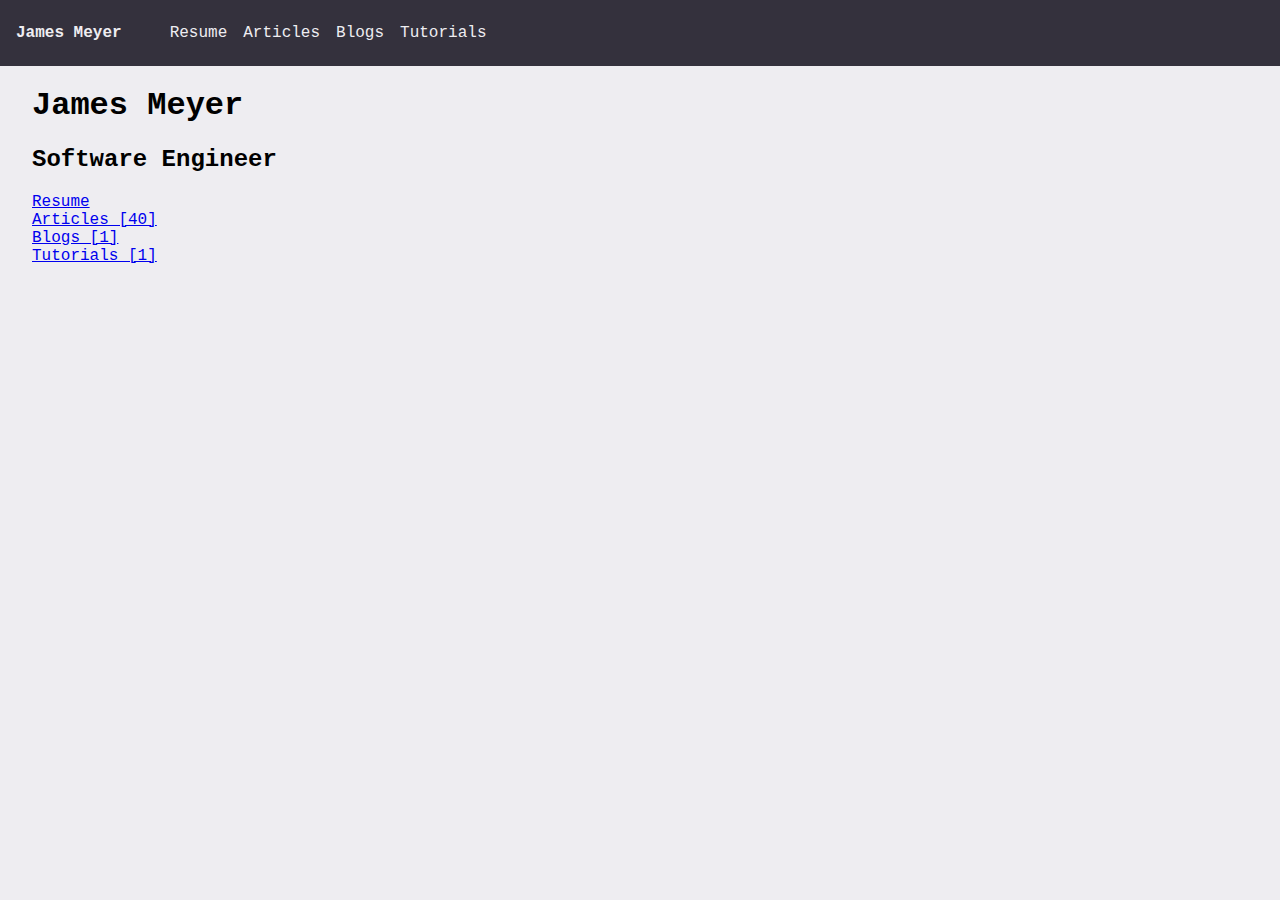
<file: index.html>
<!DOCTYPE html>
<html lang="en">
<head>
    <meta charset="UTF-8">
    <meta name="viewport" content="width=device-width, initial-scale=1">
    <base href="">
    <link rel="stylesheet" href="css/custom.css">
    <link rel="stylesheet" href="css/navbar.css">
    <title>James Meyer</title>
</head>
<body class="font-default">
    <nav>
        <strong>James Meyer</strong>
        <ul>
            <li><a href="site/resume.html">Resume</a></li>
            <li><a href="site/articles.html">Articles</a></li>
            <li><a href="site/blogs.html">Blogs</a></li>
            <li><a href="site/tutorials.html">Tutorials</a></li>
        </ul>
    </nav>
    <main>
      <header>
          <h1>James Meyer</h1>
          <h2>Software Engineer</h2>
      </header>
      <article>
          <ul class="list minimal">
              <li>
                  <a href="site/resume.html">Resume</a>
              </li>
              <li>
                  <a href="site/articles.html">Articles [40]</a>
              </li>
              <li>
                  <a href="site/blogs.html">Blogs [1]</a>
              </li>
              <li>
                  <a href="site/tutorials.html">Tutorials [1]</a>
              </li>
          </ul>
      </article>
    </main>
</body>
</html>
</file>
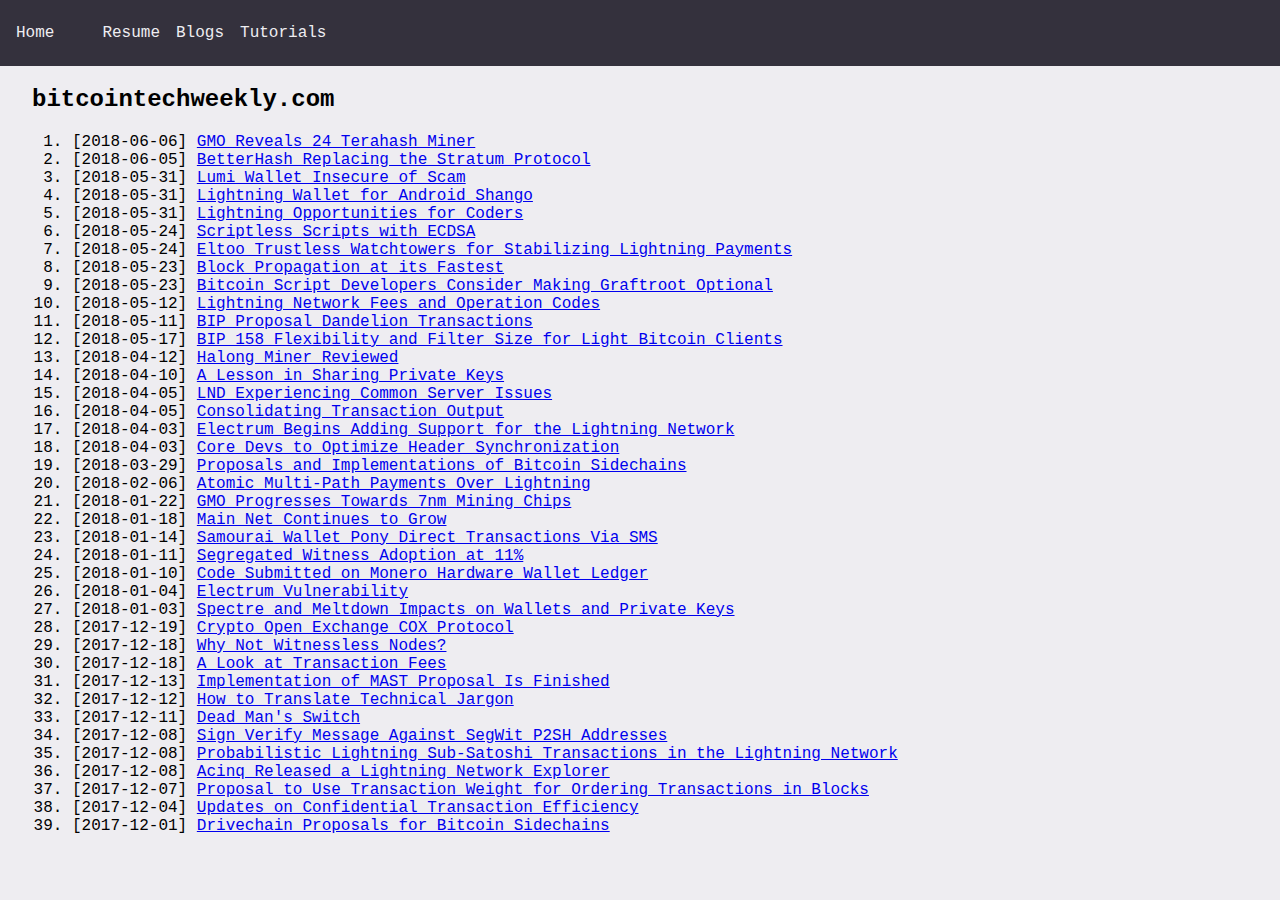
<file: site/articles.html>
<!DOCTYPE html>
<html>
<head>
    <meta charset="UTF-8">
    <meta name="viewport" content="width=device-width, initial-scale=1">
    <link rel="stylesheet" href="../css/custom.css">
    <link rel="stylesheet" href="../css/navbar.css">
    <title>Blog Posts</title>
</head>
<body class="font-default">
    <script id="navbar" src="../js/navbar.js"></script>
    <main>
        <div>
            <h2>bitcointechweekly.com</h2>
            <ol>
                <li>[2018-06-06] <a href="https://bitcointechweekly.com/briefs/gmo-reveals-24-terahash-miner/">GMO Reveals 24 Terahash Miner</a></li>
                <li>[2018-06-05] <a href="https://bitcointechweekly.com/front/betterhash-replacing-the-stratum-protocol/">BetterHash Replacing the Stratum Protocol</a></li>
                <li>[2018-05-31] <a href="https://bitcointechweekly.com/briefs/lumi-wallet-insecure-or-scam/">Lumi Wallet Insecure of Scam</a></li>
                <li>[2018-05-31] <a href="https://bitcointechweekly.com/briefs/lightning-wallet-for-android-shango/">Lightning Wallet for Android Shango</a></li>
                <li>[2018-05-31] <a href="https://bitcointechweekly.com/briefs/lightning-opporunities-for-coders/">Lightning Opportunities for Coders</a></li>
                <li>[2018-05-24] <a href="https://bitcointechweekly.com/briefs/scriptless-scripts-with-ecdsa/">Scriptless Scripts with ECDSA</a></li>
                <li>[2018-05-24] <a href="https://bitcointechweekly.com/briefs/eltoo-trustless-watchtowers-for-stabilizing-lightning-payments/">Eltoo Trustless Watchtowers for Stabilizing Lightning Payments</a></li>
                <li>[2018-05-23] <a href="https://bitcointechweekly.com/briefs/block-propagation-at-it-s-fastest/">Block Propagation at its Fastest</a></li>
                <li>[2018-05-23] <a href="https://bitcointechweekly.com/briefs/bitcoin-script-developers-consider-making-graftroot-optional/">Bitcoin Script Developers Consider Making Graftroot Optional</a></li>
                <li>[2018-05-12] <a href="https://bitcointechweekly.com/briefs/lightning-network-fees-and-operation-codes/">Lightning Network Fees and Operation Codes</a></li>
                <li>[2018-05-11] <a href="https://bitcointechweekly.com/briefs/bip-proposal-dandelion-transactions/">BIP Proposal Dandelion Transactions</a></li>
                <li>[2018-05-17] <a href="https://bitcointechweekly.com/front/bip-158-flexibility-and-filter-size-for-light-bitcoin-clients/">BIP 158 Flexibility and Filter Size for Light Bitcoin Clients</a></li>
                <li>[2018-04-12] <a href="https://bitcointechweekly.com/briefs/halong-miner-reviewed/">Halong Miner Reviewed</a></li>
                <li>[2018-04-10] <a href="https://bitcointechweekly.com/briefs/a-lesson-in-sharing-private-keys/">A Lesson in Sharing Private Keys</a></li>
                <li>[2018-04-05] <a href="https://bitcointechweekly.com/briefs/lnd-experiencing-common-server-issues/">LND Experiencing Common Server Issues</a></li>
                <li>[2018-04-05] <a href="https://bitcointechweekly.com/briefs/consolidating-transaction-output/">Consolidating Transaction Output</a></li>
                <li>[2018-04-03] <a href="https://bitcointechweekly.com/briefs/electrum-begins-adding-support-for-the-lighting-network/">Electrum Begins Adding Support for the Lightning Network</a></li>
                <li>[2018-04-03] <a href="https://bitcointechweekly.com/briefs/core-devs-to-optimize-header-synchronization/">Core Devs to Optimize Header Synchronization</a></li>
                <li>[2018-03-29] <a href="https://bitcointechweekly.com/front/proposals-and-implementations-of-bitcoin-sidechains/">Proposals and Implementations of Bitcoin Sidechains</a></li>
                <li>[2018-02-06] <a href="https://bitcointechweekly.com/briefs/atomic-multi-path-payments-over-lightning/">Atomic Multi-Path Payments Over Lightning</a></li>
                <li>[2018-01-22] <a href="https://bitcointechweekly.com/briefs/gmo-progresses-towards-7nm-mining-chips/">GMO Progresses Towards 7nm Mining Chips</a></li>
                <li>[2018-01-18] <a href="https://bitcointechweekly.com/briefs/main-net-continues-to-grow/">Main Net Continues to Grow</a></li>
                <li>[2018-01-14] <a href="https://bitcointechweekly.com/briefs/samourai-wallet-pony-direct-transactions-via-sms/">Samourai Wallet Pony Direct Transactions Via SMS</a></li>
                <li>[2018-01-11] <a href="https://bitcointechweekly.com/briefs/segregated-witness-adoption-at-11/">Segregated Witness Adoption at 11%</a></li>
                <li>[2018-01-10] <a href="https://bitcointechweekly.com/briefs/code-review-submitted-on-monero-hardware-wallet-ledger-hw-code-review-1-3095/">Code Submitted on Monero Hardware Wallet Ledger</a></li>
                <li>[2018-01-04] <a href="https://bitcointechweekly.com/briefs/electrum-vulnerability/">Electrum Vulnerability</a></li>
                <li>[2018-01-03] <a href="https://bitcointechweekly.com/briefs/important-spectre-and-meltdown-impacts-on-wallets-private-keys/">Spectre and Meltdown Impacts on Wallets and Private Keys</a></li>
                <li>[2017-12-19] <a href="https://bitcointechweekly.com/briefs/crypto-open-exchange-cox-protocol/">Crypto Open Exchange COX Protocol</a></li>
                <li>[2017-12-18] <a href="https://bitcointechweekly.com/briefs/why-not-witnessless-nodes/">Why Not Witnessless Nodes?</a></li>
                <li>[2017-12-18] <a href="https://bitcointechweekly.com/briefs/a-look-at-transaction-fees/">A Look at Transaction Fees</a></li>
                <li>[2017-12-13] <a href="https://bitcointechweekly.com/briefs/implementation-of-mast-proposal-is-finished-bip-98-116-117/">Implementation of MAST Proposal Is Finished</a></li>
                <li>[2017-12-12] <a href="https://bitcointechweekly.com/briefs/issue-11875-a-k-a-how-to-translate-technical-jargon/">How to Translate Technical Jargon</a></li>
                <li>[2017-12-11] <a href="https://bitcointechweekly.com/briefs/dead-man-s-switch/">Dead Man's Switch</a></li>
                <li>[2017-12-08] <a href="https://bitcointechweekly.com/briefs/sign-verify-message-against-segwit-p2sh-addresses/">Sign Verify Message Against SegWit P2SH Addresses</a></li>
                <li>[2017-12-08] <a href="https://bitcointechweekly.com/briefs/probabilistic-lightning-sub-satoshi-transactions-in-the-lightning-network/">Probabilistic Lightning Sub-Satoshi Transactions in the Lightning Network</a></li>
                <li>[2017-12-08] <a href="https://bitcointechweekly.com/briefs/acinq-released-a-lightning-network-explorer/">Acinq Released a Lightning Network Explorer</a></li>
                <li>[2017-12-07] <a href="https://bitcointechweekly.com/briefs/utwfotib-proposal-to-use-transaction-weight-for-ordering-transactions-in-blocks/">Proposal to Use Transaction Weight for Ordering Transactions in Blocks</a></li>
                <li>[2017-12-04] <a href="https://bitcointechweekly.com/briefs/updates-on-confidential-transactions-efficiency/">Updates on Confidential Transaction Efficiency</a></li>
                <li>[2017-12-01] <a href="https://bitcointechweekly.com/briefs/drivechain-proposals-for-bitcoin-sidechains/">Drivechain Proposals for Bitcoin Sidechains</a></li>
            </ol>
        </div>
    </main>
</body>
</html>
</file>
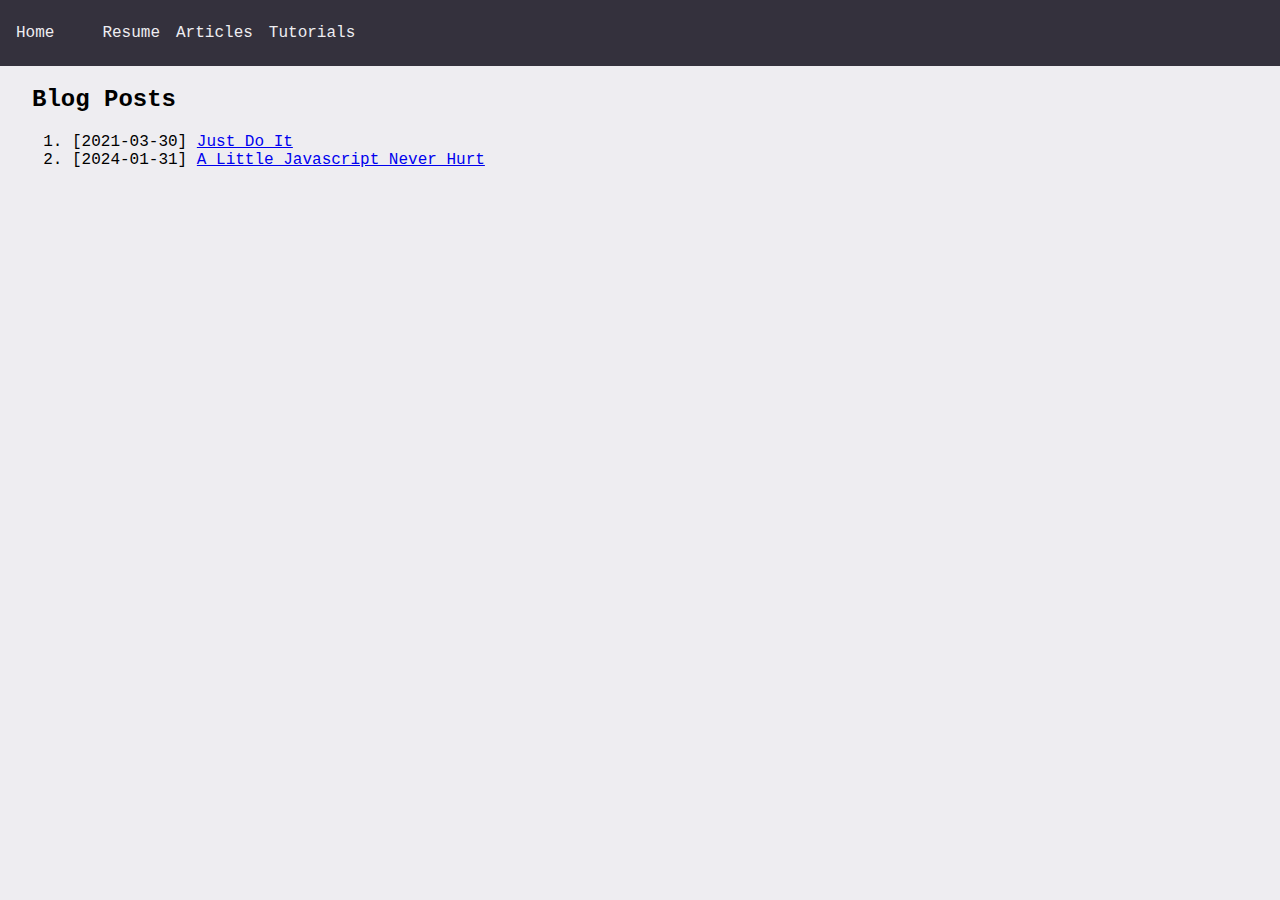
<file: site/blogs.html>
<!DOCTYPE html>
<html>
<head>
    <meta charset="UTF-8">
    <meta name="viewport" content="width=device-width, initial-scale=1">
    <link rel="stylesheet" href="../css/custom.css">
    <link rel="stylesheet" href="../css/navbar.css">
    <title>Blog Posts</title>
</head>
<body class="font-default">
    <script id="navbar" src="../js/navbar.js"></script>
    <main id="main">
        <h2>Blog Posts</h2>
        <ol id="blog-list"></ol>
    </main>
    <script>
        (async () => {
            const response = await fetch(`/resources/blogs.json`);
            const blogs = await response.json();
            console.assert(Array.isArray(blogs));

            for(let i = 0; i < blogs.length; i++){
                const blogLink = document.createElement('li');
                blogLink.innerHTML = `[${blogs[i].date}] <a href="blogs/${blogs[i].href}">${blogs[i].title}</a>`

                const blogList = document.getElementById('blog-list');
                blogList.appendChild(blogLink);
            }
        })();
    </script>
</body>
</html>
</file>
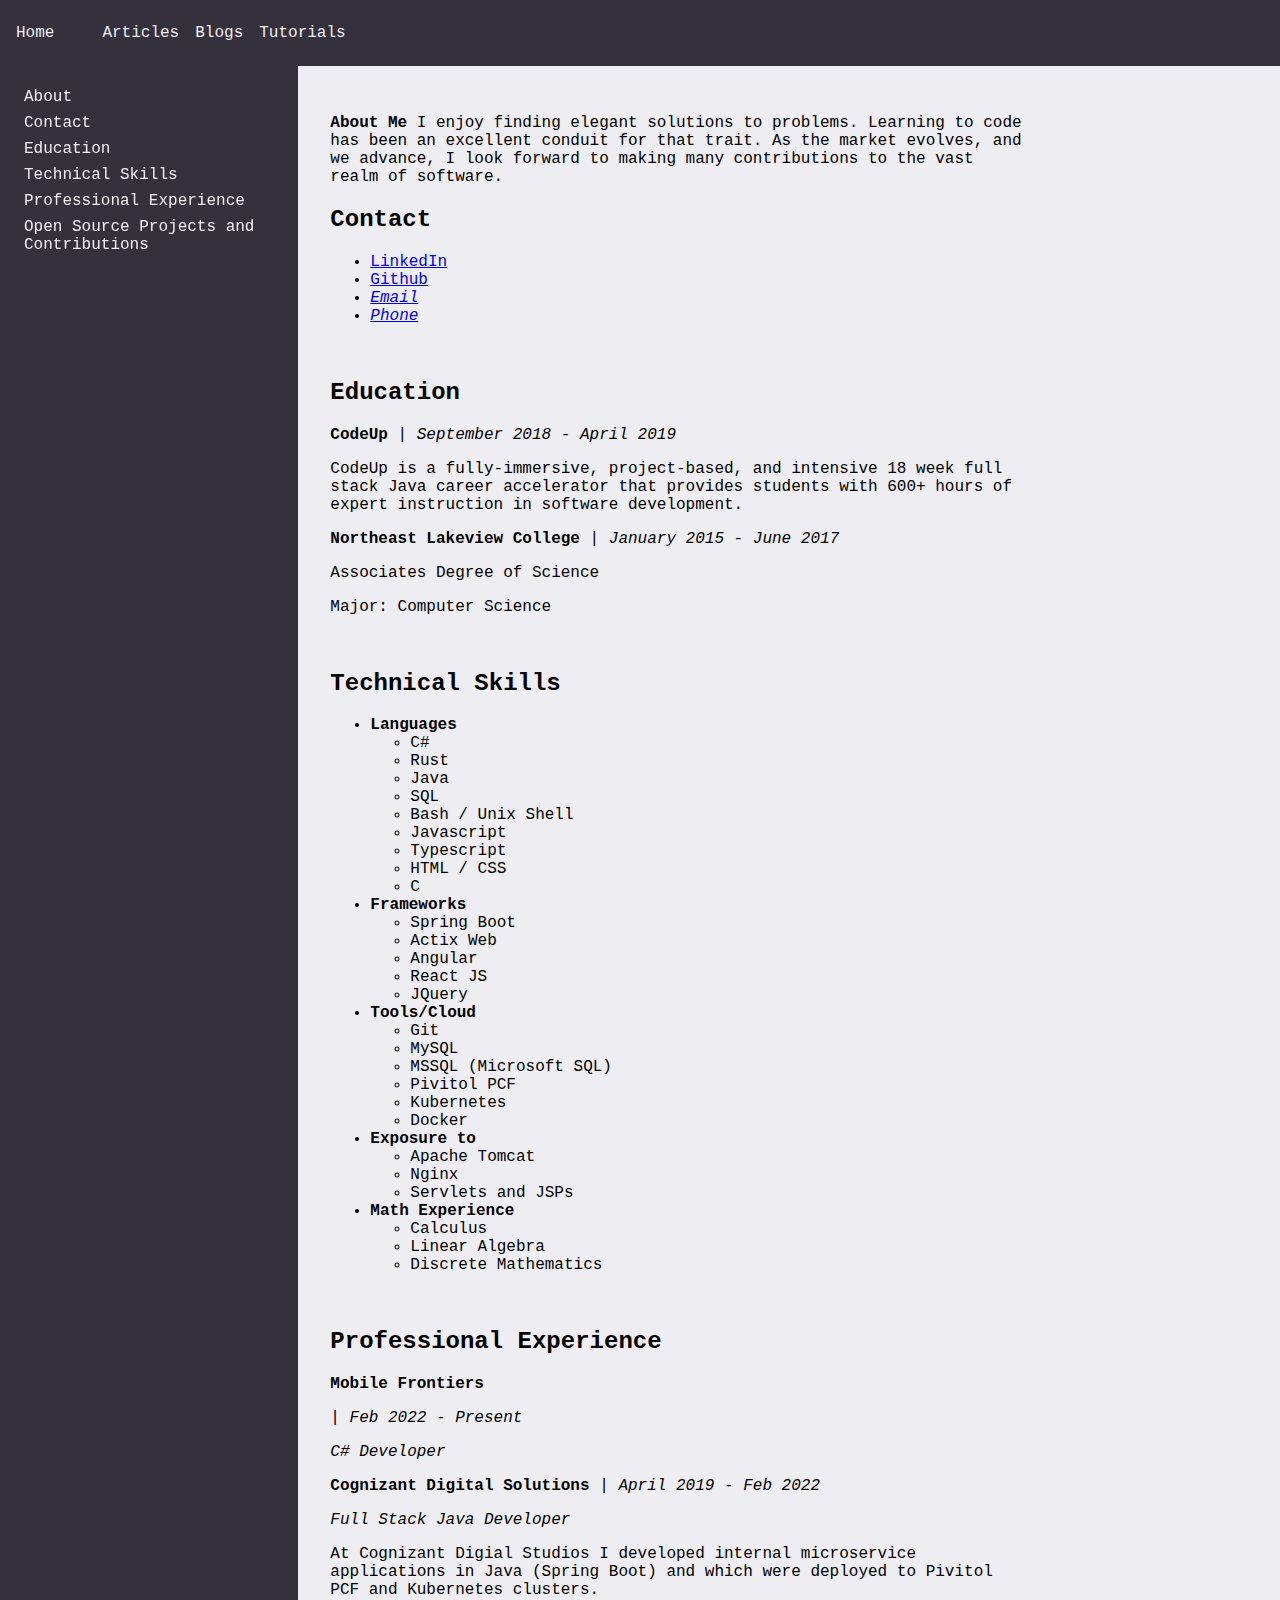
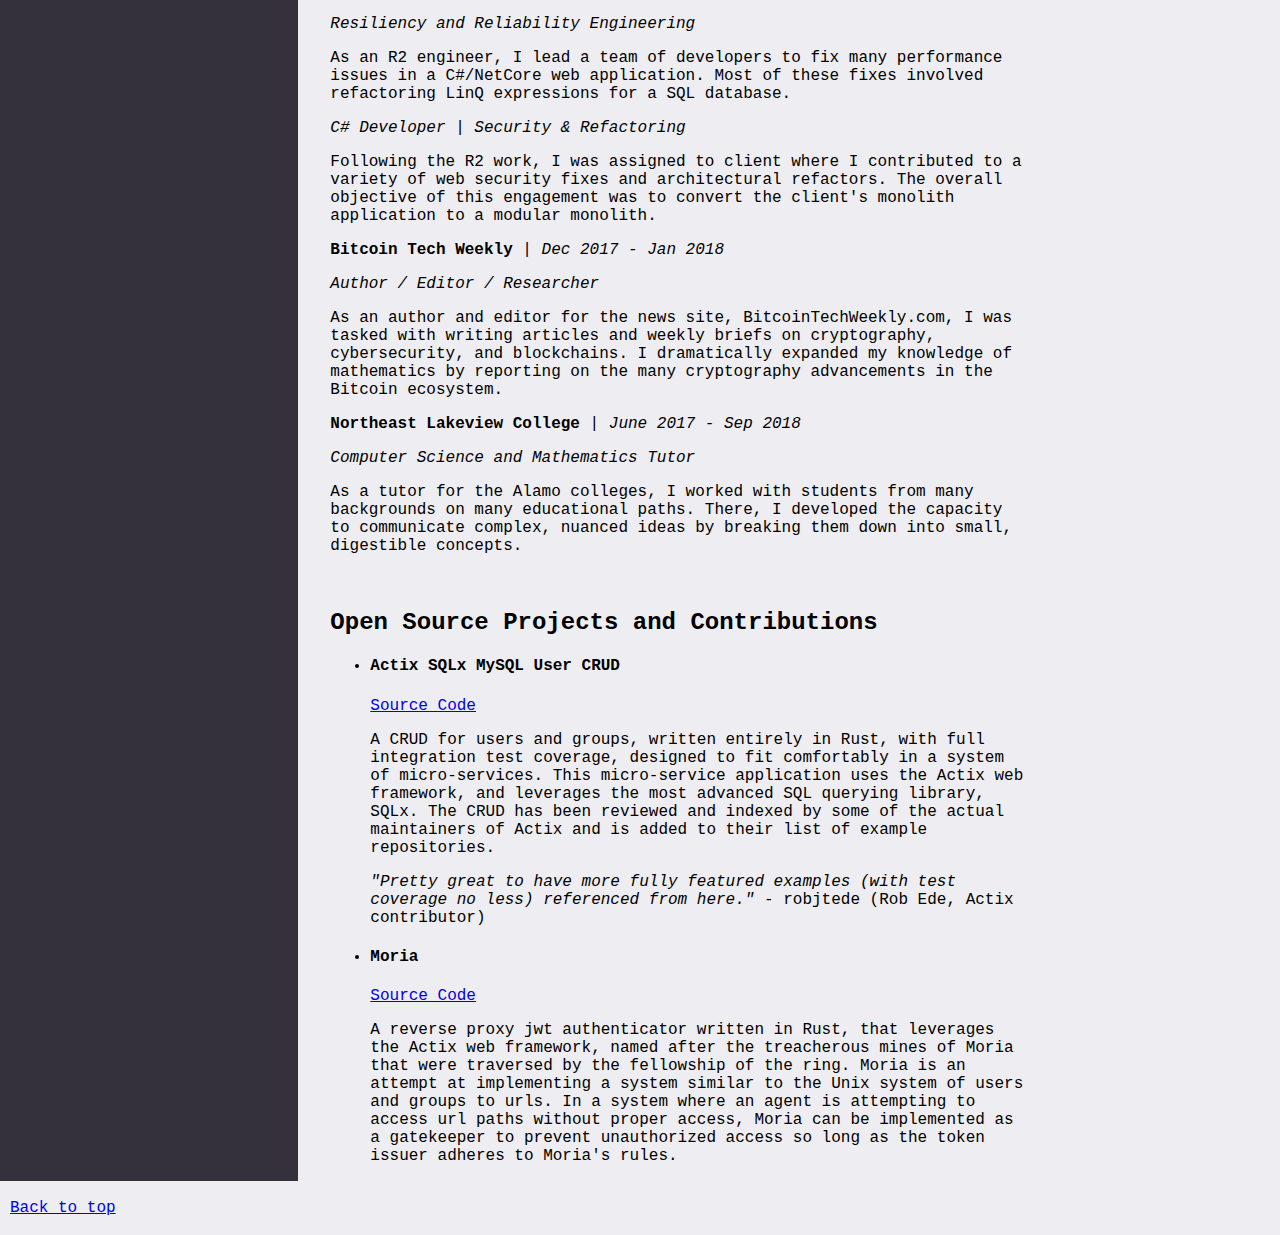
<file: site/resume.html>
<!DOCTYPE html>
<html>
<head>
  <meta charset="UTF-8">
  <meta name="viewport" content="width=device-width, initial-scale=1">
  <link rel="stylesheet" href="../css/custom.css">
  <link rel="stylesheet" href="../css/navbar.css">
  <title>James Meyer | Resume</title>
</head>
<body class="font-default">
  <script id="navbar" src="../js/navbar.js"></script>
  <div style="display: flex;">
    <aside>
      <br class="m-4"/>
      <ul>
        <li><a href="#about">About</a></li>
        <li><a href="#contact-links">Contact</a></li>
        <li><a href="#education">Education</a></li>
        <li><a href="#technical-skills">Technical Skills</a></li>
        <li><a href="#professional-exp">Professional Experience</a></li>
        <li><a href="#open-source-projects-and-contributions">Open Source Projects and Contributions</a></li>
      </ul>
    </aside>
    <main>
      <article>
        <!-- Introductory Paragraph -->
        <section id="about" class="pt-2">
          <p><strong>About Me</strong> I enjoy finding elegant solutions to problems.
            Learning to code has been an excellent conduit for that trait.
            As the market evolves, and we advance, I look forward to making many contributions to the vast realm of software.
          </p>
        </section>
        <!-- Contact Links -->
        <section id="contact-links">
          <h2>Contact</h2>
          <ul>
            <li>
              <a id="resume-contact-linkedin" target="_blank" rel="noopener noreferrer" href="https://www.linkedin.com/in/james-j-meyer/">LinkedIn</a>
            </li>
            <li>
              <a id="resume-contact-github" target="_blank" rel="noopener noreferrer" href="https://github.com/jamesjmeyer210">Github</a>
            </li>
            <li>
              <address>
                <a href="mailto:jamesjmeyer210@gmail.com">Email</a>
              </address>
            </li>
            <li>
              <address>
                <a href="tel:+13525750629">Phone</a>
              </address>
            </li>
          </ul>
        </section>
        <br>
        <!-- Education -->
        <section id="education">
          <h2>Education</h2>
          <div>
            <div>
              <p><strong>CodeUp</strong> | <em>September 2018 - April 2019</em></p>
              <p>
                CodeUp is a fully-immersive, project-based, and intensive 18 week full stack Java career accelerator that
                provides students with 600+ hours of expert instruction in software development.
              </p>
            </div>
            <div>
              <p><strong>Northeast Lakeview College</strong> | <em>January 2015 - June 2017</em></p>
              <p>Associates Degree of Science</p>
              <p>Major: Computer Science</p>
            </div>
          </div>
        </section>
        <br>
        <!-- Technical Skills -->
        <section id="technical-skills">
          <h2>Technical Skills</h2>
          <ul>
            <li id="technical-skills-languages">
              <strong>Languages</strong>
              <ul>
                <li>C#</li>
                <li>Rust</li>
                <li>Java</li>
                <li>SQL</li>
                <li>Bash / Unix Shell</li>
                <li>Javascript</li>
                <li>Typescript</li>
                <li>HTML / CSS</li>
                <li>C</li>
              </ul>
            </li>
            <li id="technical-skills-frameworks">
              <strong>Frameworks</strong>
              <ul>
                <li>Spring Boot</li>
                <li>Actix Web</li>
                <li>Angular</li>
                <li>React JS</li>
                <li>JQuery</li>
              </ul>
            </li>
            <li id="technical-skills-tools">
              <strong>Tools/Cloud</strong>
              <ul>
                <li>Git</li>
                <li>MySQL</li>
                <li>MSSQL (Microsoft SQL)</li>
                <li>Pivitol PCF</li>
                <li>Kubernetes</li>
                <li>Docker</li>
              </ul>
            </li>
            <li id="technical-skills-exposure">
              <strong>Exposure to</strong>
              <ul>
                <li>Apache Tomcat</li>
                <li>Nginx</li>
                <li>Servlets and JSPs</li>
              </ul>
            </li>
            <li id="technical-skills-math">
              <strong>Math Experience</strong>
              <ul>
                <li>Calculus</li>
                <li>Linear Algebra</li>
                <li>Discrete Mathematics</li>
              </ul>
            </li>
          </ul>
        </section>
        <br>
        <!-- Professional Experience -->
        <section id="professional-exp">
          <h2>Professional Experience</h2>
          <div>
            <p><strong>Mobile Frontiers</strong></p> | <em>Feb 2022 - Present</em>
            <div>
              <p><em>C# Developer</em></p>
            </div>
          </div>
          <div>
            <p><strong>Cognizant Digital Solutions</strong> | <em>April 2019 - Feb 2022</em></p>
            <div>
              <p><em>Full Stack Java Developer</em></p>
              <p>
                At Cognizant Digial Studios I developed internal microservice applications in Java (Spring Boot) and which
                were deployed to Pivitol PCF and Kubernetes clusters.
              </p>
            </div>
            <div>
              <p><em>Resiliency and Reliability Engineering</em></p>
              <p>
                As an R2 engineer, I lead a team of developers to fix many performance issues in a C#/NetCore web
                application. Most of these fixes involved refactoring LinQ expressions for a SQL database.
              </p>
            </div>
            <div>
              <p><em>C# Developer | Security & Refactoring</em></p>
              <p>
                Following the R2 work, I was assigned to client where I contributed to a variety of web security fixes and
                architectural refactors. The overall objective of this engagement was to convert the client's
                monolith application to a modular monolith.
              </p>
            </div>
          </div>
          <div>
            <p><strong>Bitcoin Tech Weekly</strong> | <em>Dec 2017 - Jan 2018</em></p>
            <div>
              <p><em>Author / Editor / Researcher</em></p>
              <p>
                As an author and editor for the news site, BitcoinTechWeekly.com, I was tasked with writing articles and
                weekly briefs on cryptography, cybersecurity, and blockchains. I dramatically expanded my knowledge of
                mathematics by reporting on the many cryptography advancements in the Bitcoin ecosystem.
              </p>
            </div>
          </div>
          <div>
            <p><strong>Northeast Lakeview College</strong> | <em>June 2017 - Sep 2018</em></p>
            <div>
              <p><em>Computer Science and Mathematics Tutor</em></p>
              <p>
                As a tutor for the Alamo colleges, I worked with students from many backgrounds on many educational paths.
                There, I developed the capacity to communicate complex, nuanced ideas by breaking them down into small,
                digestible concepts.
              </p>
            </div>
          </div>
        </section>
        <br>
        <!-- Open Source Projects and Contributions -->
        <section id="open-source-projects-and-contributions">
          <h2>Open Source Projects and Contributions</h2>
          <ul>
            <li>
              <div>
                <h4>Actix SQLx MySQL User CRUD</h4>
                <p><a href="https://github.com/jamesjmeyer210/actix_sqlx_mysql_user_crud" target="_blank">Source Code</a></p>
                <p>
                  A CRUD for users and groups, written entirely in Rust, with full integration test coverage, designed to
                  fit comfortably in a system of micro-services. This micro-service application uses the Actix web
                  framework, and leverages the most advanced SQL querying library, SQLx. The CRUD has been reviewed and
                  indexed by some of the actual maintainers of Actix and is added to their list of example repositories.
                </p>
                <p>
                  <em>"Pretty great to have more fully featured examples (with test coverage no less) referenced from here."</em>
                  - robjtede (Rob Ede, Actix contributor)
                </p>
              </div>
            </li>
            <li>
              <div>
                <h4>Moria</h4>
                <p><a href="https://github.com/jamesjmeyer210/moria" target="_blank">Source Code</a></p>
                <p>
                  A reverse proxy jwt authenticator written in Rust, that leverages the Actix web framework, named after the
                  treacherous mines of Moria that were traversed by the fellowship of the ring. Moria is an attempt at
                  implementing a system similar to the Unix system of users and groups to urls. In a system where an agent
                  is attempting to access url paths without proper access, Moria can be implemented as a gatekeeper to
                  prevent unauthorized access so long as the token issuer adheres to Moria's rules.
                </p>
              </div>
            </li>
          </ul>
        </section>
      </article>
    </main>
  </div>
  <footer>
    <a href="#navbar">Back to top</a>
</footer>
</body>
</html>
</file>
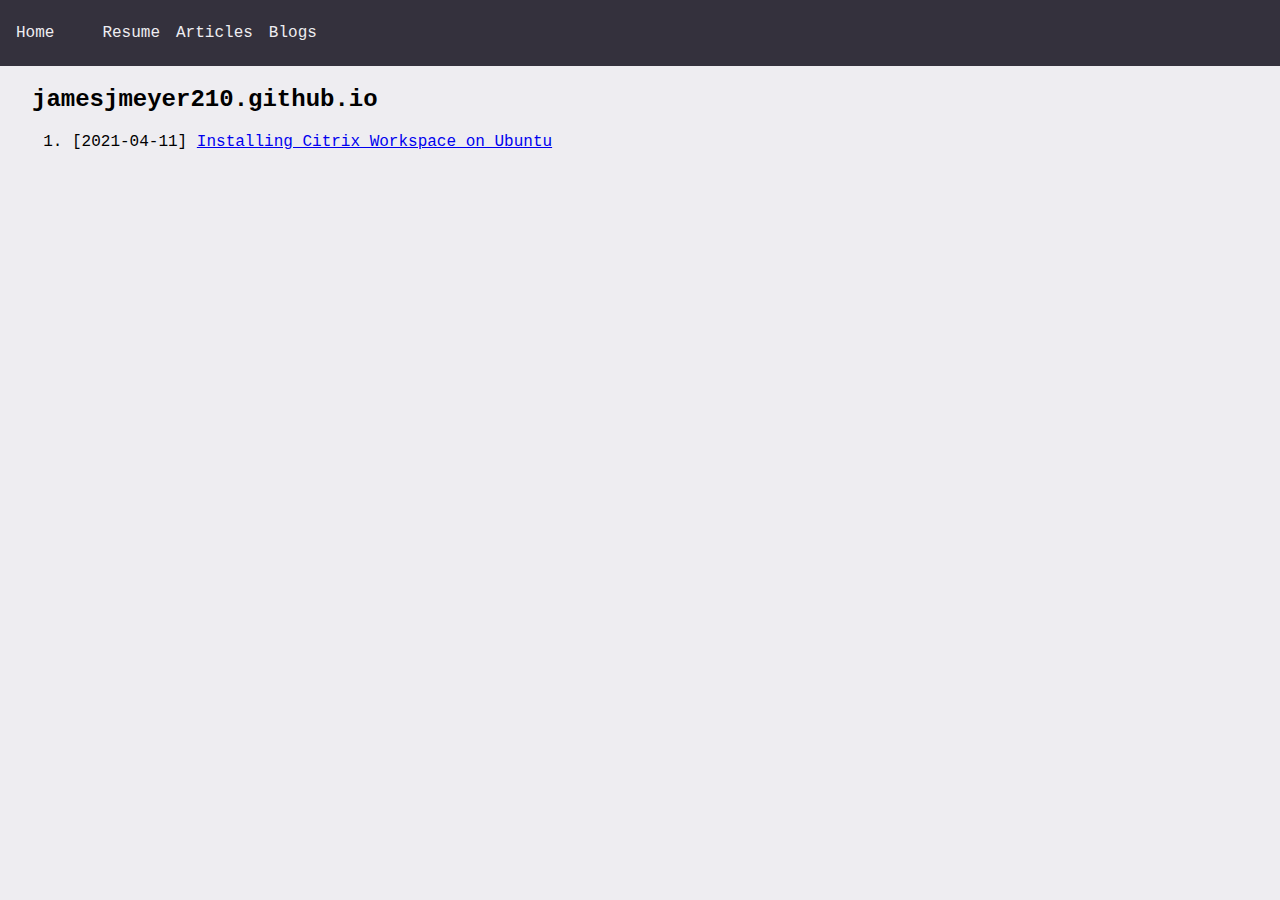
<file: site/tutorials.html>
<!DOCTYPE html>
<html>
<head>
    <meta charset="UTF-8">
    <meta name="viewport" content="width=device-width, initial-scale=1">
    <link rel="stylesheet" href="../css/custom.css">
    <link rel="stylesheet" href="../css/navbar.css">
    <title>Blog Posts</title>
</head>
<body class="font-default">
    <script id="navbar" src="../js/navbar.js"></script>
    <main>
        <div>
            <h2>jamesjmeyer210.github.io</h2>
            <ol>
                <li>[2021-04-11] <a href="tutorials/installing-citrix-workspace-on-ubuntu.html">Installing Citrix Workspace on Ubuntu</a></li>
            </ol>
        </div>
    </main>
</body>
</html>
</file>
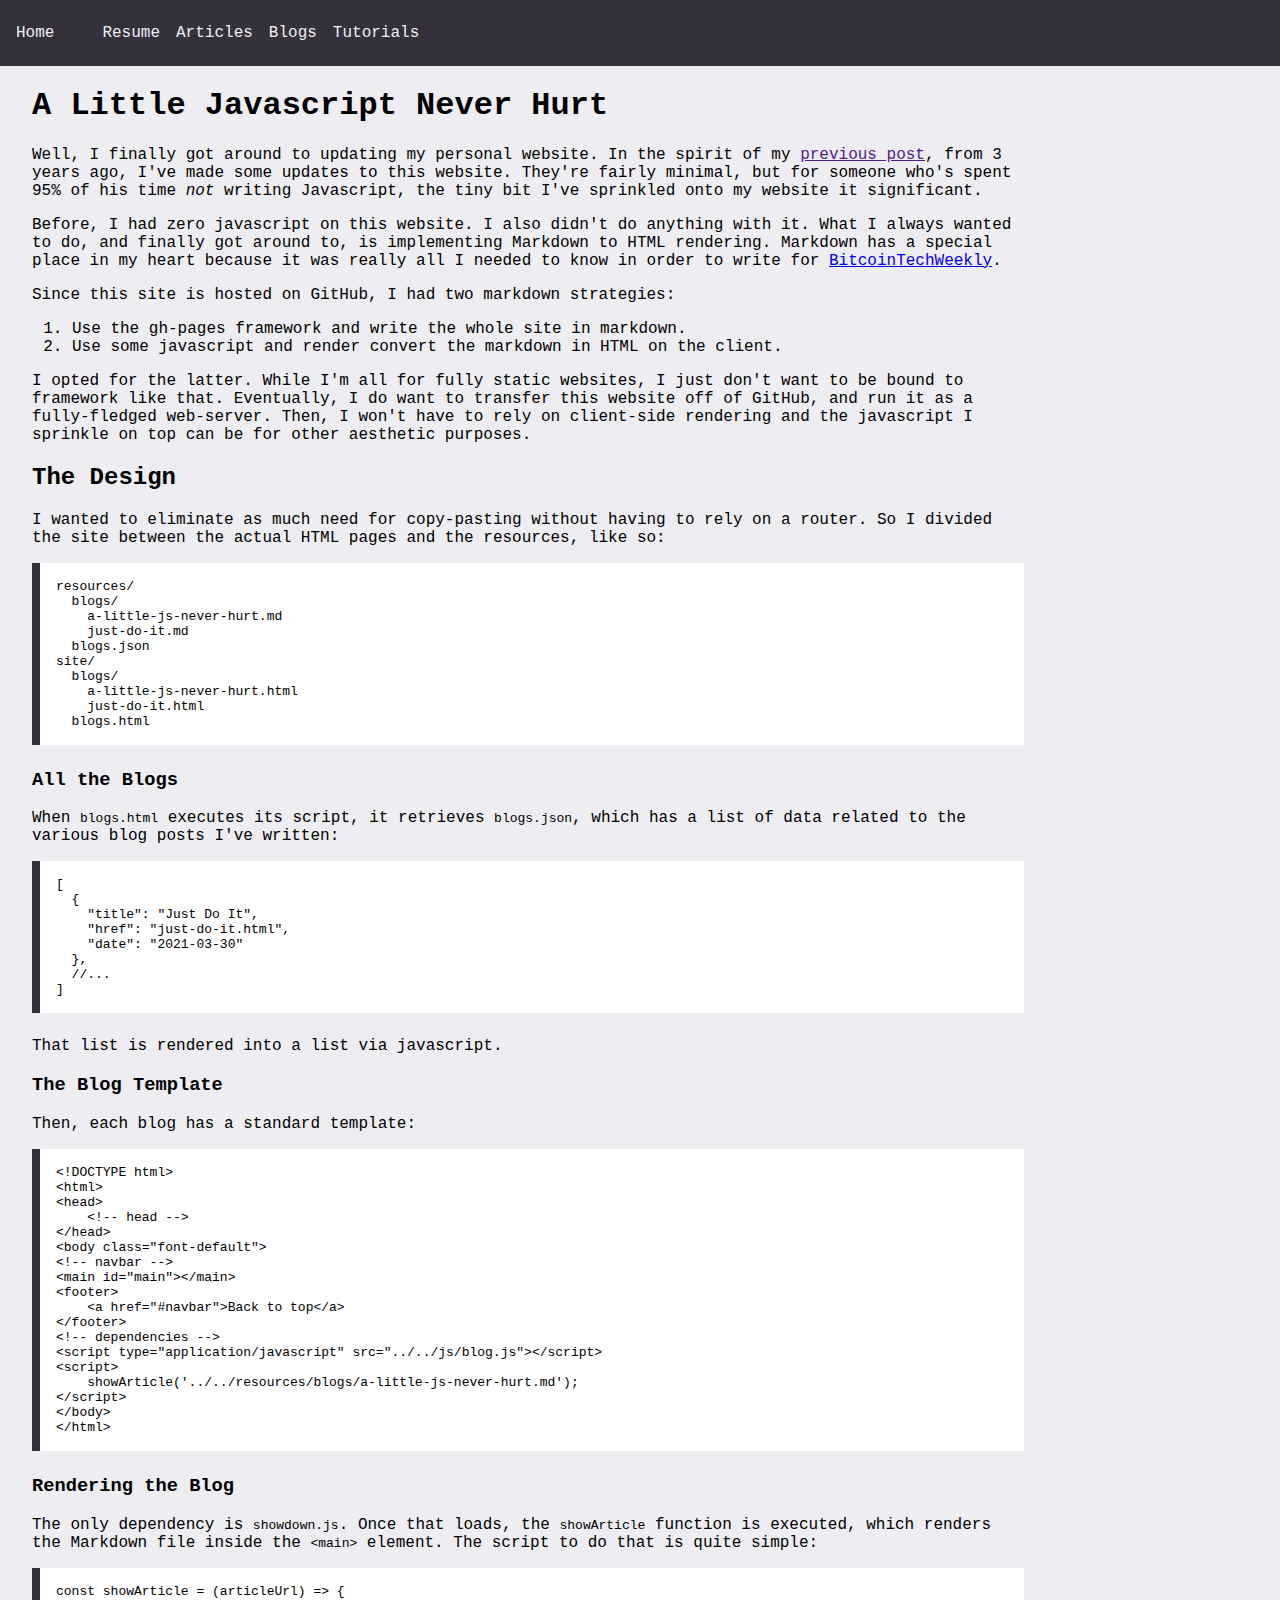
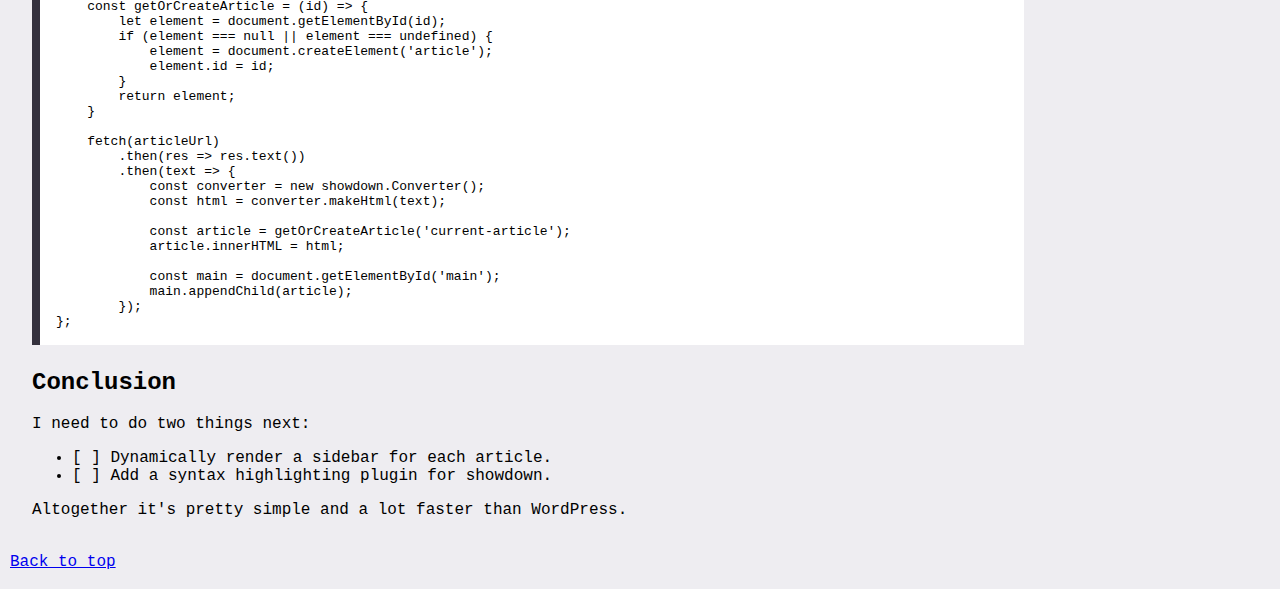
<file: site/blogs/a-little-js-never-hurt.html>
<!DOCTYPE html>
<html>
<head>
    <meta charset="UTF-8">
    <meta name="viewport" content="width=device-width, initial-scale=1">
    <link rel="stylesheet" href="../../css/custom.css">
    <link rel="stylesheet" href="../../css/navbar.css">
    <title>Just Do It</title>
</head>
<body class="font-default">
<script id="navbar" src="../../js/navbar.js"></script>
<main id="main"></main>
<footer>
    <a href="#navbar">Back to top</a>
</footer>
<script type="application/javascript" src="../../js/include/showdown.min.js"></script>
<script type="application/javascript" src="../../js/blog.js"></script>
<script>
    showArticle('../../resources/blogs/a-little-js-never-hurt.md');
</script>
</body>
</html>
</file>
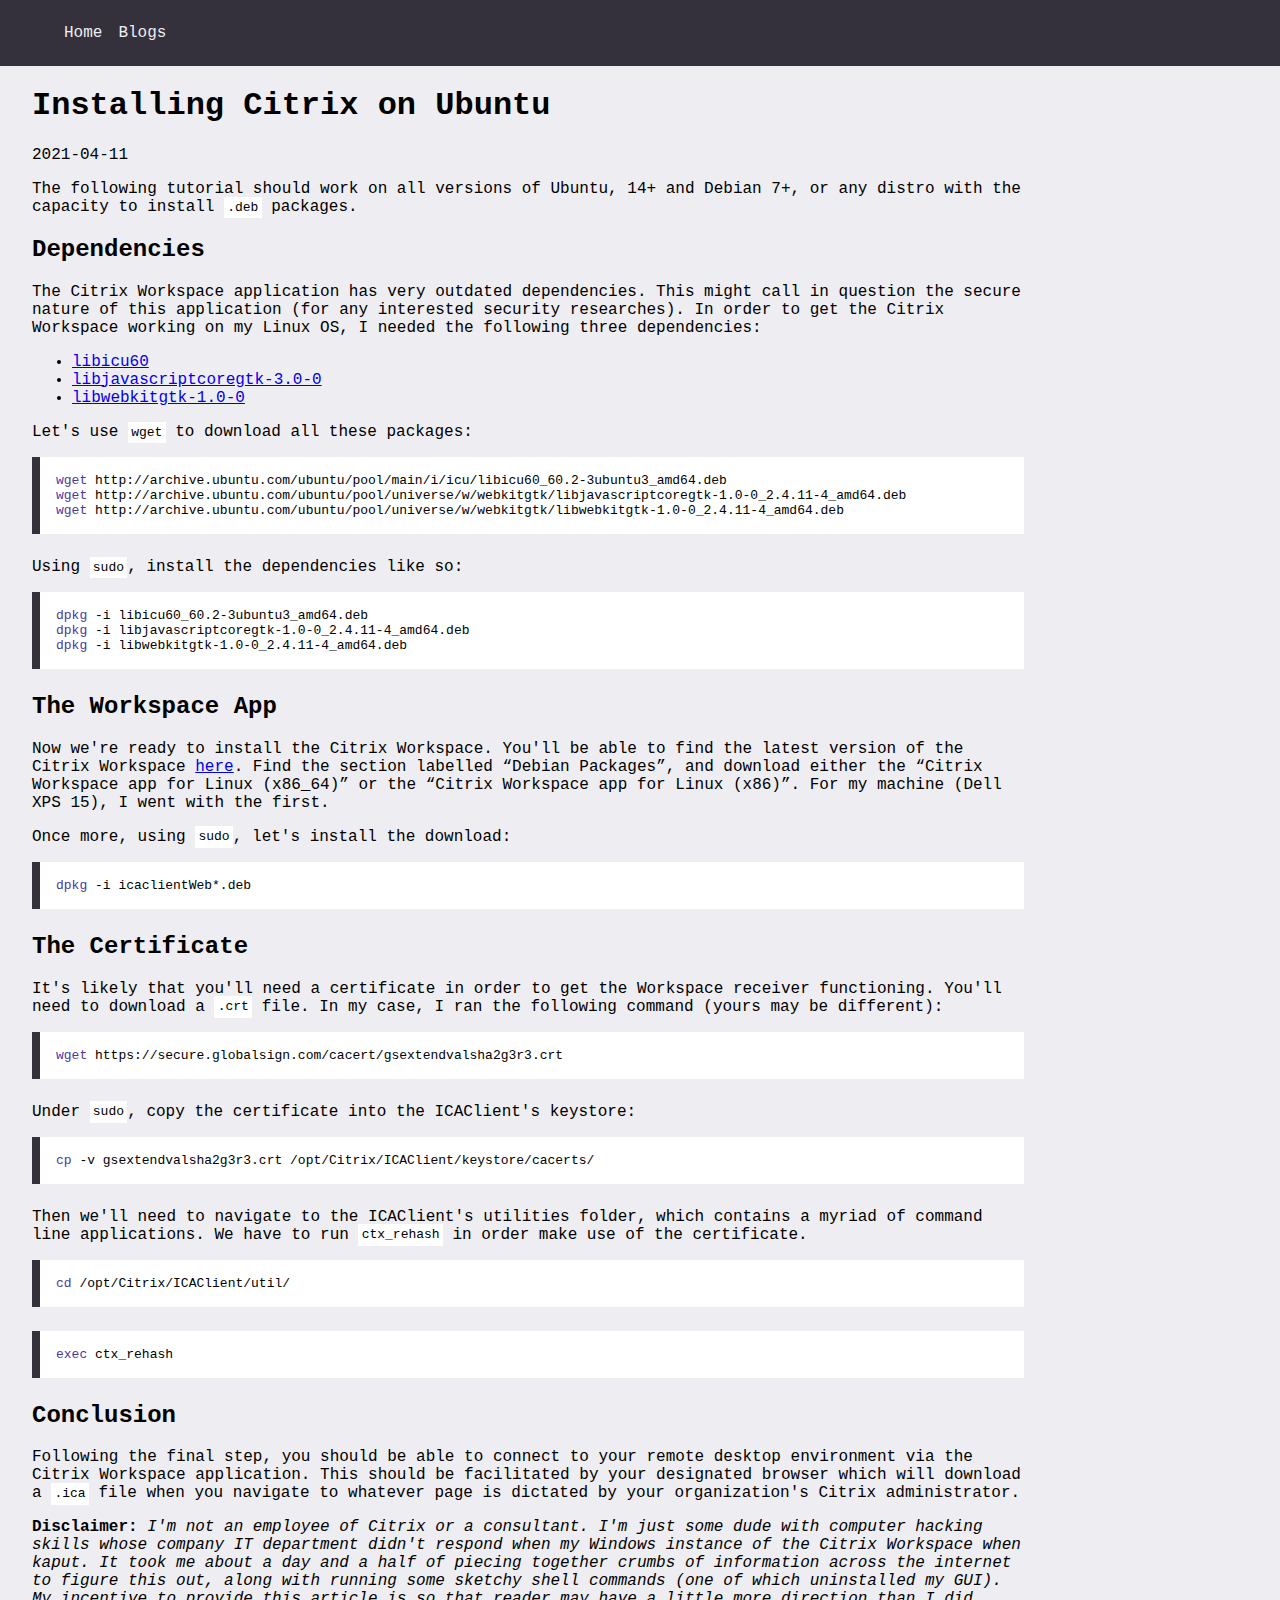
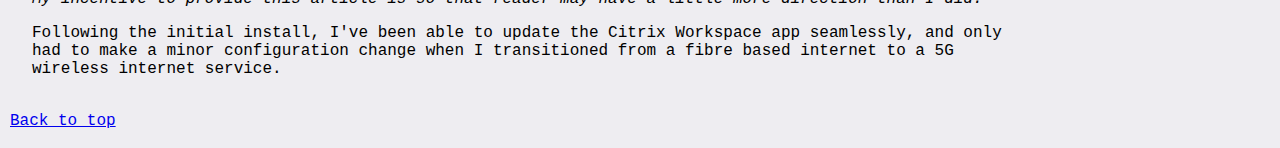
<file: site/blogs/installing-citrix-workspace-on-ubuntu.html>
<!DOCTYPE html>
<html>
<head>
    <meta charset="UTF-8">
    <meta name="viewport" content="width=device-width, initial-scale=1">
    <base href="../../">
    <link rel="stylesheet" href="css/custom.css">
    <link rel="stylesheet" href="css/navbar.css">
    <link rel="stylesheet" href="css/code.css">
    <title>Installing Citrix on Ubuntu</title>
</head>
<body class="font-default">
    <nav id="navbar">
        <ul>
            <li><a href="index.html">Home</a></li>
            <li><a href="site/blogs.html">Blogs</a></li>
        </ul>
    </nav>
    <main>
        <article>
            <section>
                <h1>Installing Citrix on Ubuntu</h1>
                <p>2021-04-11</p>
            </section>
            <section>
                <p>The following tutorial should work on all versions of Ubuntu, 14+ and Debian 7+, or any distro with the
                    capacity to install <code class="syntax">.deb</code> packages.</p>
            </section>
            <section>
                <h2>Dependencies</h2>
                <p>The Citrix Workspace application has very outdated dependencies. This might call in question the secure
                    nature of this application (for any interested security researches). In order to get the Citrix Workspace
                    working on my Linux OS, I needed the following three dependencies:</p>
                <ul>
                    <li><a href="https://packages.ubuntu.com/bionic/amd64/libicu60" target="_blank">libicu60</a></li>
                    <li><a href="https://packages.ubuntu.com/bionic/libjavascriptcoregtk-3.0-0" target="_blank">libjavascriptcoregtk-3.0-0</a></li>
                    <li><a href="https://packages.ubuntu.com/xenial/amd64/libwebkitgtk-1.0-0" target="_blank">libwebkitgtk-1.0-0</a></li>
                </ul>
                <p>Let's use <code class="syntax">wget</code> to download all these packages:</p>
                <pre><code><span class="cli-app">wget</span> http://archive.ubuntu.com/ubuntu/pool/main/i/icu/libicu60_60.2-3ubuntu3_amd64.deb
<span class="cli-app">wget</span> http://archive.ubuntu.com/ubuntu/pool/universe/w/webkitgtk/libjavascriptcoregtk-1.0-0_2.4.11-4_amd64.deb
<span class="cli-app">wget</span> http://archive.ubuntu.com/ubuntu/pool/universe/w/webkitgtk/libwebkitgtk-1.0-0_2.4.11-4_amd64.deb</code></pre>
                <p>Using <code class="syntax">sudo</code>, install the dependencies like so:</p>
                <pre><code><span class="cli-app">dpkg</span> -i libicu60_60.2-3ubuntu3_amd64.deb
<span class="cli-app">dpkg</span> -i libjavascriptcoregtk-1.0-0_2.4.11-4_amd64.deb
<span class="cli-app">dpkg</span> -i libwebkitgtk-1.0-0_2.4.11-4_amd64.deb</code></pre>
            </section>
            <section>
                <h2>The Workspace App</h2>
                <p>Now we're ready to install the Citrix Workspace. You'll be able to find the latest version of the Citrix
                    Workspace <a href="https://www.citrix.com/downloads/workspace-app/linux/workspace-app-for-linux-latest.html" target="_blank">here</a>.
                    Find the section labelled <q>Debian Packages</q>, and download either the
                    <q>Citrix Workspace app for Linux (x86_64)</q> or the <q>Citrix Workspace app for Linux (x86)</q>. For
                    my machine (Dell XPS 15), I went with the first.</p>
                <p>Once more, using <code class="syntax">sudo</code>, let's install the download:</p>
                <pre><code><span class="cli-app">dpkg</span> -i icaclientWeb*.deb</code></pre>
            </section>
            <section>
                <h2>The Certificate</h2>
                <p>It's likely that you'll need a certificate in order to get the Workspace receiver functioning. You'll
                    need to download a <code class="syntax">.crt</code> file. In my case, I ran the following command (yours may be
                    different):</p>
                <pre><code><span class="cli-app">wget</span> https://secure.globalsign.com/cacert/gsextendvalsha2g3r3.crt</code></pre>
                <p>Under <code class="syntax">sudo</code>, copy the certificate into the ICAClient's keystore:</p>
                <pre><code><span class="cli-app">cp</span> -v gsextendvalsha2g3r3.crt /opt/Citrix/ICAClient/keystore/cacerts/</code></pre>
                <p>Then we'll need to navigate to the ICAClient's utilities folder, which contains a myriad of command line
                    applications. We have to run <code class="syntax">ctx_rehash</code> in order make use of the certificate.</p>
                <pre><code><span class="cli-app">cd</span> /opt/Citrix/ICAClient/util/</code></pre>
                <pre><code><span class="cli-app">exec</span> ctx_rehash</code></pre>
            </section>
            <section>
                <h2>Conclusion</h2>
                <p>Following the final step, you should be able to connect to your remote desktop environment via the Citrix
                    Workspace application. This should be facilitated by your designated browser which will download a
                    <code class="syntax">.ica</code> file when you navigate to whatever page is dictated by your organization's Citrix
                    administrator.</p>
                <p><strong>Disclaimer:</strong> <em>I'm not an employee of Citrix or a consultant. I'm just some dude with
                    computer hacking skills whose company IT department didn't respond when my Windows instance of the Citrix
                    Workspace when kaput. It took me about a day and a half of piecing together crumbs of information across the
                    internet to figure this out, along with running some sketchy shell commands (one of which uninstalled my
                    GUI). My incentive to provide this article is so that reader may have a little more direction than I did.</em></p>
                <p>Following the initial install, I've been able to update the Citrix Workspace app seamlessly, and only had
                    to make a minor configuration change when I transitioned from a fibre based internet to a 5G wireless
                    internet service.</p>
            </section>
        </article>
    </main>
    <footer>
        <a href="#navbar">Back to top</a>
    </footer>
</body>
</html>
</file>
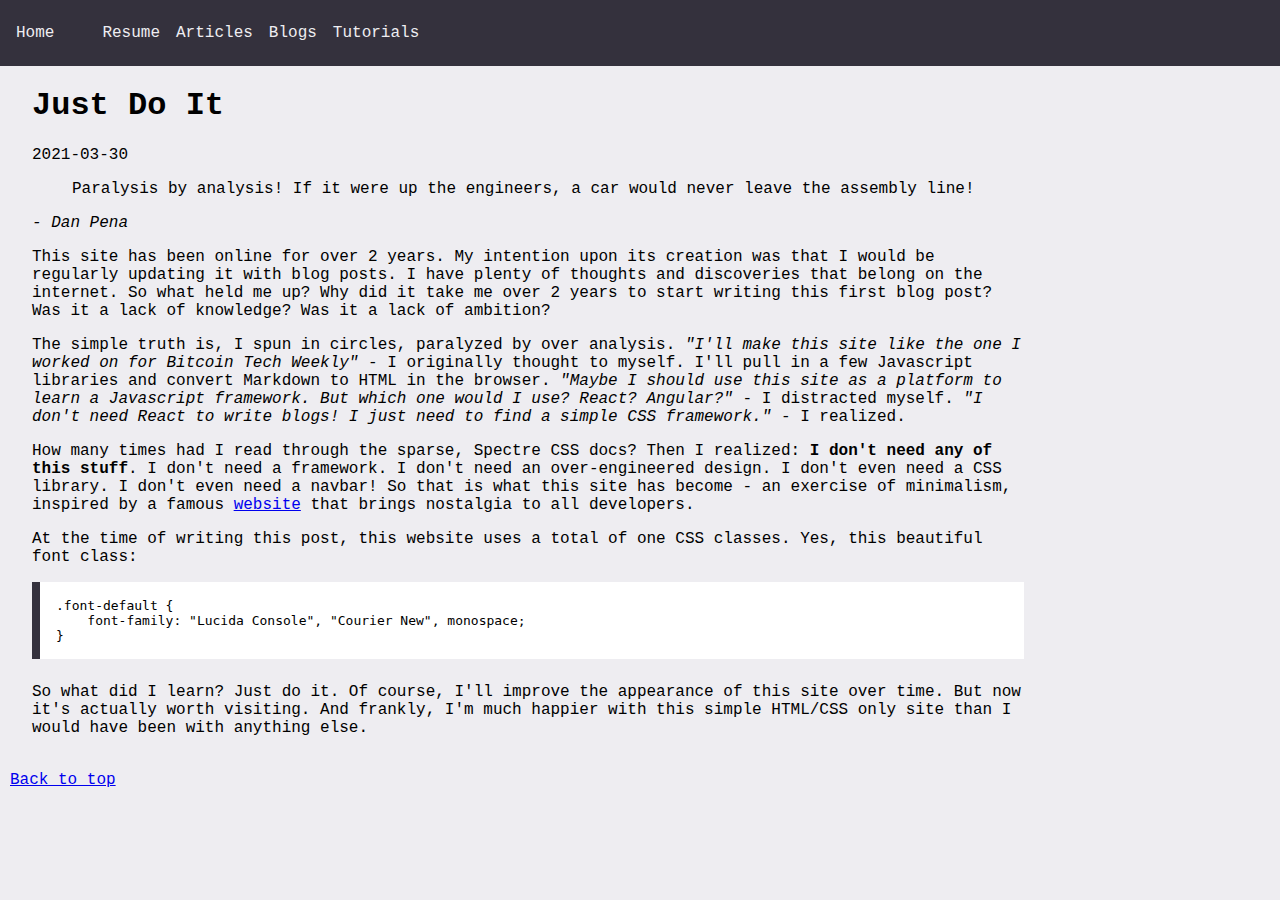
<file: site/blogs/just-do-it.html>
<!DOCTYPE html>
<html>
<head>
    <meta charset="UTF-8">
    <meta name="viewport" content="width=device-width, initial-scale=1">
    <link rel="stylesheet" href="../../css/custom.css">
    <link rel="stylesheet" href="../../css/navbar.css">
    <title>Just Do It</title>
</head>
<body class="font-default">
    <script id="navbar" src="../../js/navbar.js"></script>
    <main id="main">
    </main>
    <footer>
        <a href="#navbar">Back to top</a>
    </footer>
    <script type="application/javascript" src="../../js/include/showdown.min.js"></script>
    <script type="application/javascript" src="../../js/blog.js"></script>
    <script>
        showArticle('../../resources/blogs/just-do-it.md');
    </script>
</body>
</html>
</file>
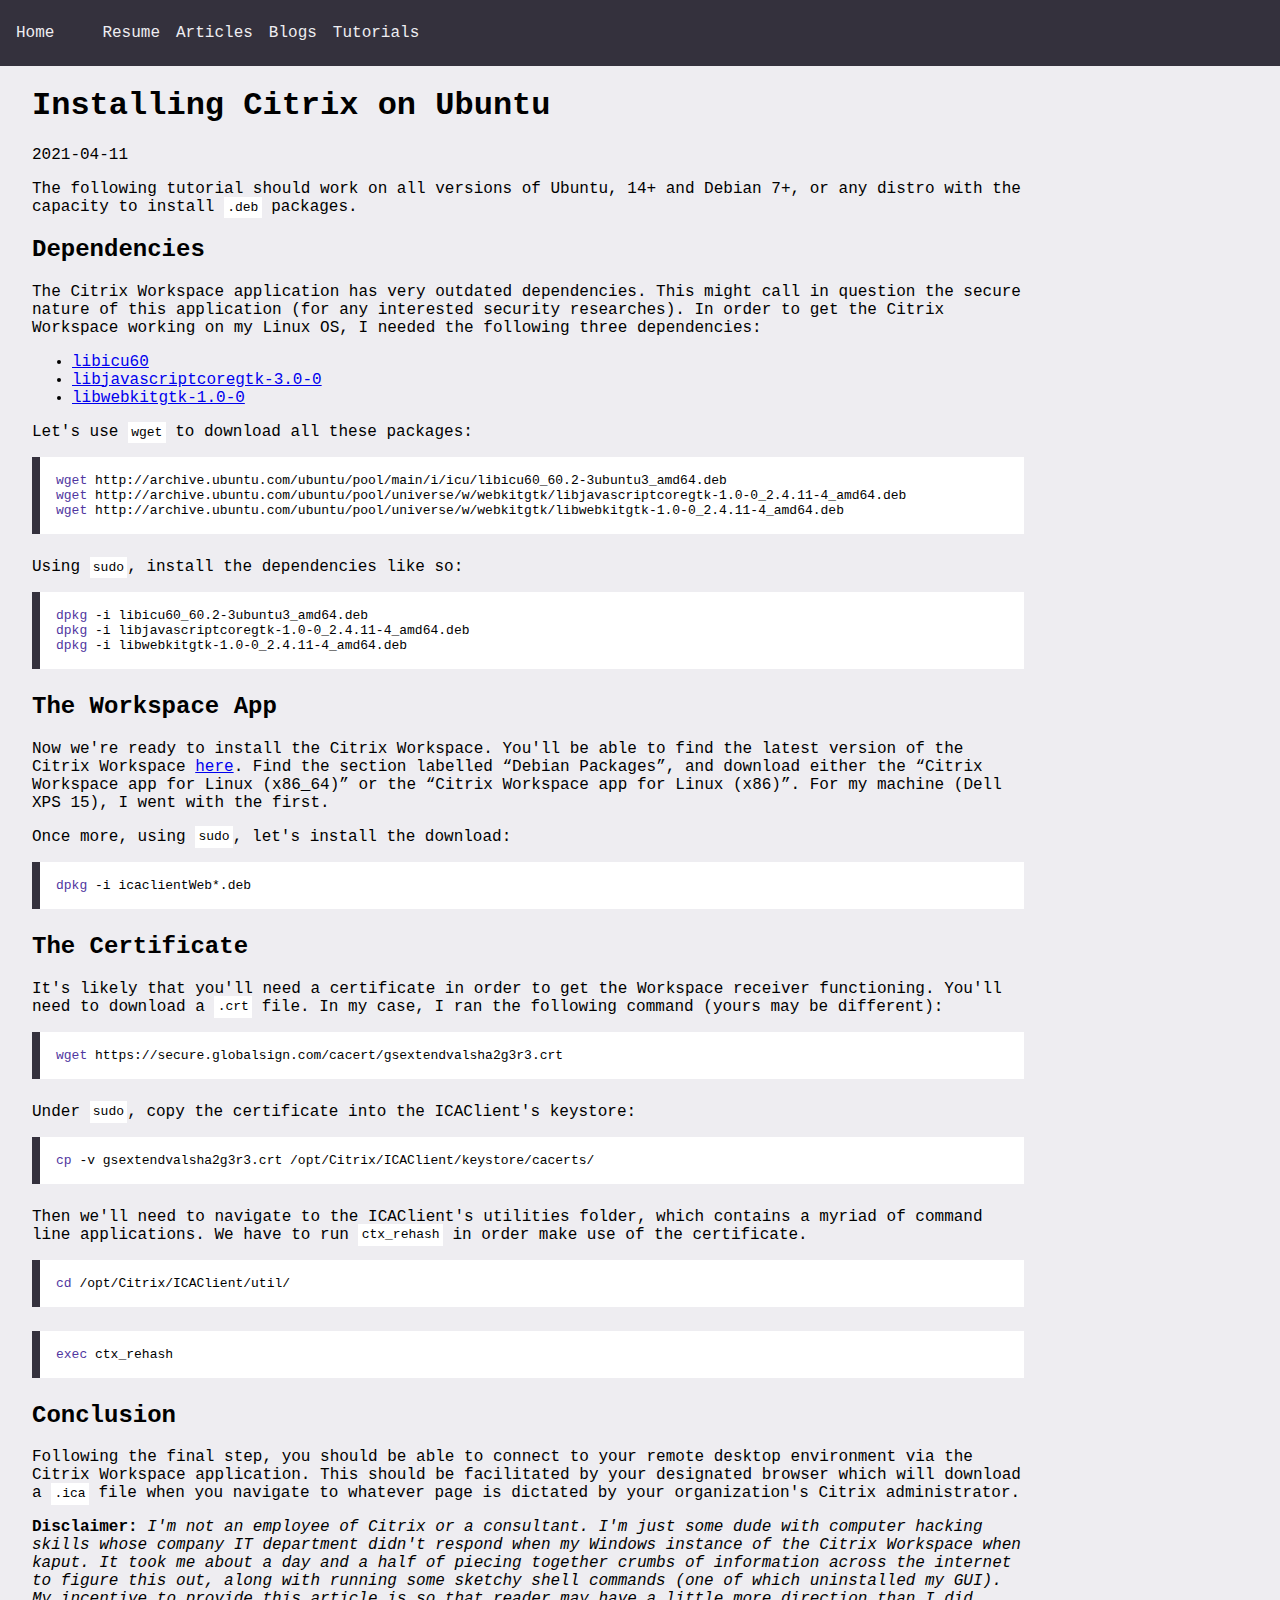
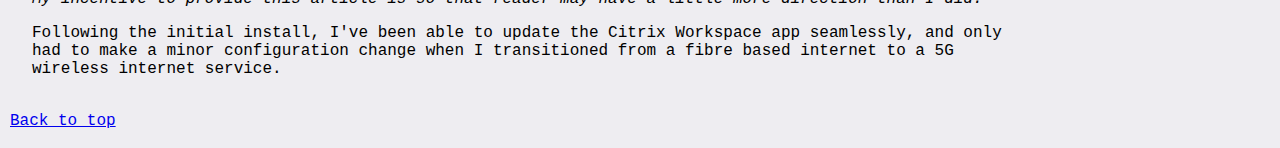
<file: site/tutorials/installing-citrix-workspace-on-ubuntu.html>
<!DOCTYPE html>
<html>
<head>
    <meta charset="UTF-8">
    <meta name="viewport" content="width=device-width, initial-scale=1">
    <link rel="stylesheet" href="../../css/custom.css">
    <link rel="stylesheet" href="../../css/navbar.css">
    <link rel="stylesheet" href="../../css/code.css">
    <title>Installing Citrix on Ubuntu</title>
</head>
<body class="font-default">
    <script id="navbar" src="../../js/navbar.js"></script>
    <main>
        <article>
            <section>
                <h1>Installing Citrix on Ubuntu</h1>
                <p>2021-04-11</p>
            </section>
            <section>
                <p>The following tutorial should work on all versions of Ubuntu, 14+ and Debian 7+, or any distro with the
                    capacity to install <code class="syntax">.deb</code> packages.</p>
            </section>
            <section>
                <h2>Dependencies</h2>
                <p>The Citrix Workspace application has very outdated dependencies. This might call in question the secure
                    nature of this application (for any interested security researches). In order to get the Citrix Workspace
                    working on my Linux OS, I needed the following three dependencies:</p>
                <ul>
                    <li><a href="https://packages.ubuntu.com/bionic/amd64/libicu60" target="_blank">libicu60</a></li>
                    <li><a href="https://packages.ubuntu.com/bionic/libjavascriptcoregtk-3.0-0" target="_blank">libjavascriptcoregtk-3.0-0</a></li>
                    <li><a href="https://packages.ubuntu.com/xenial/amd64/libwebkitgtk-1.0-0" target="_blank">libwebkitgtk-1.0-0</a></li>
                </ul>
                <p>Let's use <code class="syntax">wget</code> to download all these packages:</p>
                <pre><code><span class="cli-app">wget</span> http://archive.ubuntu.com/ubuntu/pool/main/i/icu/libicu60_60.2-3ubuntu3_amd64.deb
<span class="cli-app">wget</span> http://archive.ubuntu.com/ubuntu/pool/universe/w/webkitgtk/libjavascriptcoregtk-1.0-0_2.4.11-4_amd64.deb
<span class="cli-app">wget</span> http://archive.ubuntu.com/ubuntu/pool/universe/w/webkitgtk/libwebkitgtk-1.0-0_2.4.11-4_amd64.deb</code></pre>
                <p>Using <code class="syntax">sudo</code>, install the dependencies like so:</p>
                <pre><code><span class="cli-app">dpkg</span> -i libicu60_60.2-3ubuntu3_amd64.deb
<span class="cli-app">dpkg</span> -i libjavascriptcoregtk-1.0-0_2.4.11-4_amd64.deb
<span class="cli-app">dpkg</span> -i libwebkitgtk-1.0-0_2.4.11-4_amd64.deb</code></pre>
            </section>
            <section>
                <h2>The Workspace App</h2>
                <p>Now we're ready to install the Citrix Workspace. You'll be able to find the latest version of the Citrix
                    Workspace <a href="https://www.citrix.com/downloads/workspace-app/linux/workspace-app-for-linux-latest.html" target="_blank">here</a>.
                    Find the section labelled <q>Debian Packages</q>, and download either the
                    <q>Citrix Workspace app for Linux (x86_64)</q> or the <q>Citrix Workspace app for Linux (x86)</q>. For
                    my machine (Dell XPS 15), I went with the first.</p>
                <p>Once more, using <code class="syntax">sudo</code>, let's install the download:</p>
                <pre><code><span class="cli-app">dpkg</span> -i icaclientWeb*.deb</code></pre>
            </section>
            <section>
                <h2>The Certificate</h2>
                <p>It's likely that you'll need a certificate in order to get the Workspace receiver functioning. You'll
                    need to download a <code class="syntax">.crt</code> file. In my case, I ran the following command (yours may be
                    different):</p>
                <pre><code><span class="cli-app">wget</span> https://secure.globalsign.com/cacert/gsextendvalsha2g3r3.crt</code></pre>
                <p>Under <code class="syntax">sudo</code>, copy the certificate into the ICAClient's keystore:</p>
                <pre><code><span class="cli-app">cp</span> -v gsextendvalsha2g3r3.crt /opt/Citrix/ICAClient/keystore/cacerts/</code></pre>
                <p>Then we'll need to navigate to the ICAClient's utilities folder, which contains a myriad of command line
                    applications. We have to run <code class="syntax">ctx_rehash</code> in order make use of the certificate.</p>
                <pre><code><span class="cli-app">cd</span> /opt/Citrix/ICAClient/util/</code></pre>
                <pre><code><span class="cli-app">exec</span> ctx_rehash</code></pre>
            </section>
            <section>
                <h2>Conclusion</h2>
                <p>Following the final step, you should be able to connect to your remote desktop environment via the Citrix
                    Workspace application. This should be facilitated by your designated browser which will download a
                    <code class="syntax">.ica</code> file when you navigate to whatever page is dictated by your organization's Citrix
                    administrator.</p>
                <p><strong>Disclaimer:</strong> <em>I'm not an employee of Citrix or a consultant. I'm just some dude with
                    computer hacking skills whose company IT department didn't respond when my Windows instance of the Citrix
                    Workspace when kaput. It took me about a day and a half of piecing together crumbs of information across the
                    internet to figure this out, along with running some sketchy shell commands (one of which uninstalled my
                    GUI). My incentive to provide this article is so that reader may have a little more direction than I did.</em></p>
                <p>Following the initial install, I've been able to update the Citrix Workspace app seamlessly, and only had
                    to make a minor configuration change when I transitioned from a fibre based internet to a 5G wireless
                    internet service.</p>
            </section>
        </article>
    </main>
    <footer>
        <a href="#navbar">Back to top</a>
    </footer>
</body>
</html>
</file>
<file: css/custom.css>
*, ::after, ::before {
    box-sizing: border-box;
}

html {
    background-color: #EEEDF1;
}

body {
    margin: 0;
}

main {
    padding-right: 20%;
    padding-left: 2rem;
    width: 100%;
}

footer {
    border-style: solid;
    border-width: 2px;
    border-color: #EEEDF1;
    padding: 1rem 0.5rem;
}

pre {
    background-color: #FFFFFF;
    border-left: 8px solid #34313D;
    margin: 0 0 24px;
    max-width: 100%;
    overflow: auto;
    padding: 1rem;
    width: 100%;
}

.font-default {
    font-family: "Lucida Console", "Courier New", monospace;
    text-align: left;
}

.list.minimal {
    list-style: none;
    padding-inline-start: 0;
}

.pt-2 {
    padding-top: 2rem;
}

br.m-4 {
    display: block;
    margin-top: 2rem;
    margin-bottom: 2rem;
    content: "";
}
</file>
<file: css/navbar.css>
nav {
    background-color: #34313D;
    padding: 1.5rem 1rem 1.5rem 1rem;
    color: #EEEDF1;
    display: flex;
}

nav a {
    color: #EEEDF1;
    text-decoration: none;
}

nav a:hover {
    font-weight: bold;
}

nav strong {
    width: auto;
    float: left;
}

nav ul {
    list-style: none;
    margin-block-start: 0;
    margin-block-end: 0;
}

nav ul li {
    width: auto;
    float: left;
    padding-right: 0.5rem;
    padding-left: 0.5rem;
}

aside {
    /*width: 20%;*/
    padding-left: 1rem;
    padding-right: 1rem;
    background-color: #34313D;
    color: #EEEDF1;
}

aside a {
    color: #EEEDF1;
    text-decoration: none;
}

aside ul {
    list-style: none;
    margin-block-start: 0;
    margin-block-end: 0;
    padding-inline-start: 0;
    position: sticky;
    top: 2rem;
}

aside ul li {
    padding: 0.25rem 0.5rem;
}
</file>
<file: css/code.css>
code.syntax {
    background-color: #FFFFFF;
    padding: 0.2rem;
}

span.cli-app {
    color: #5036A0;
}
</file>
